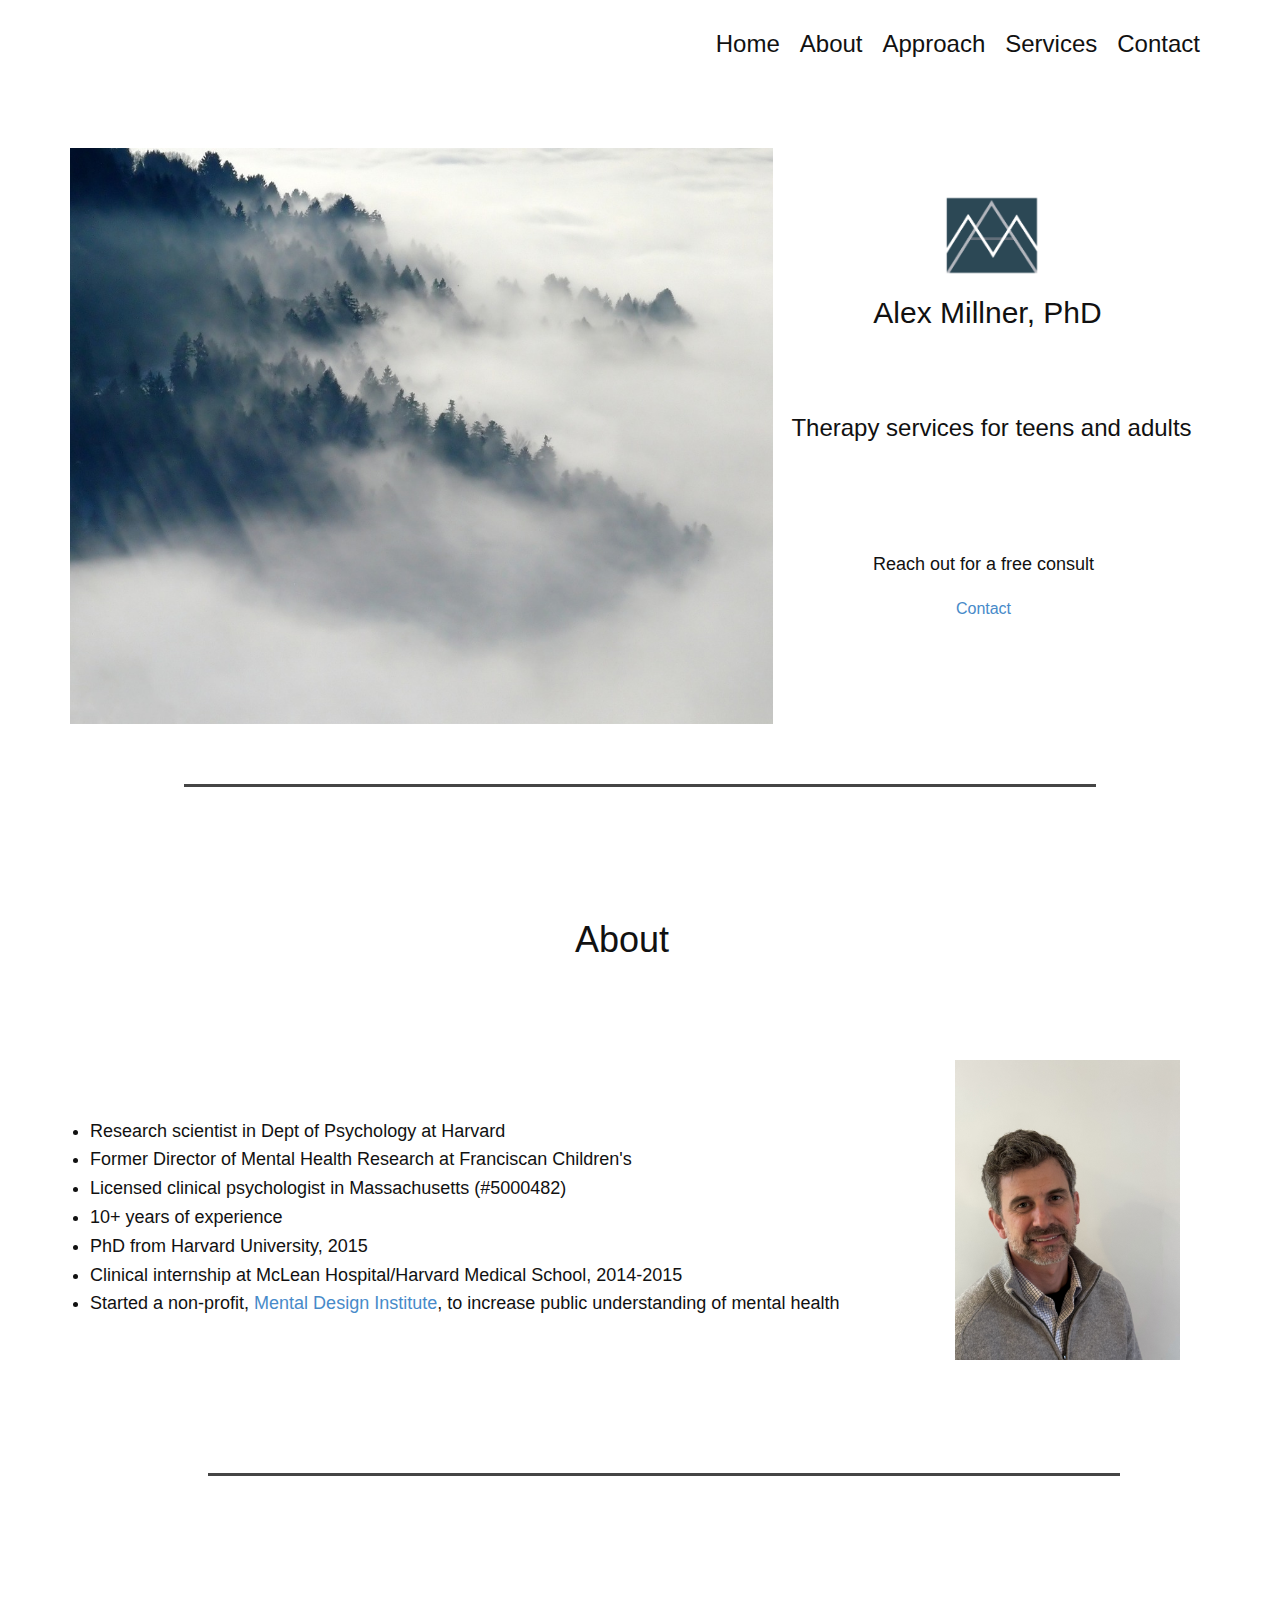
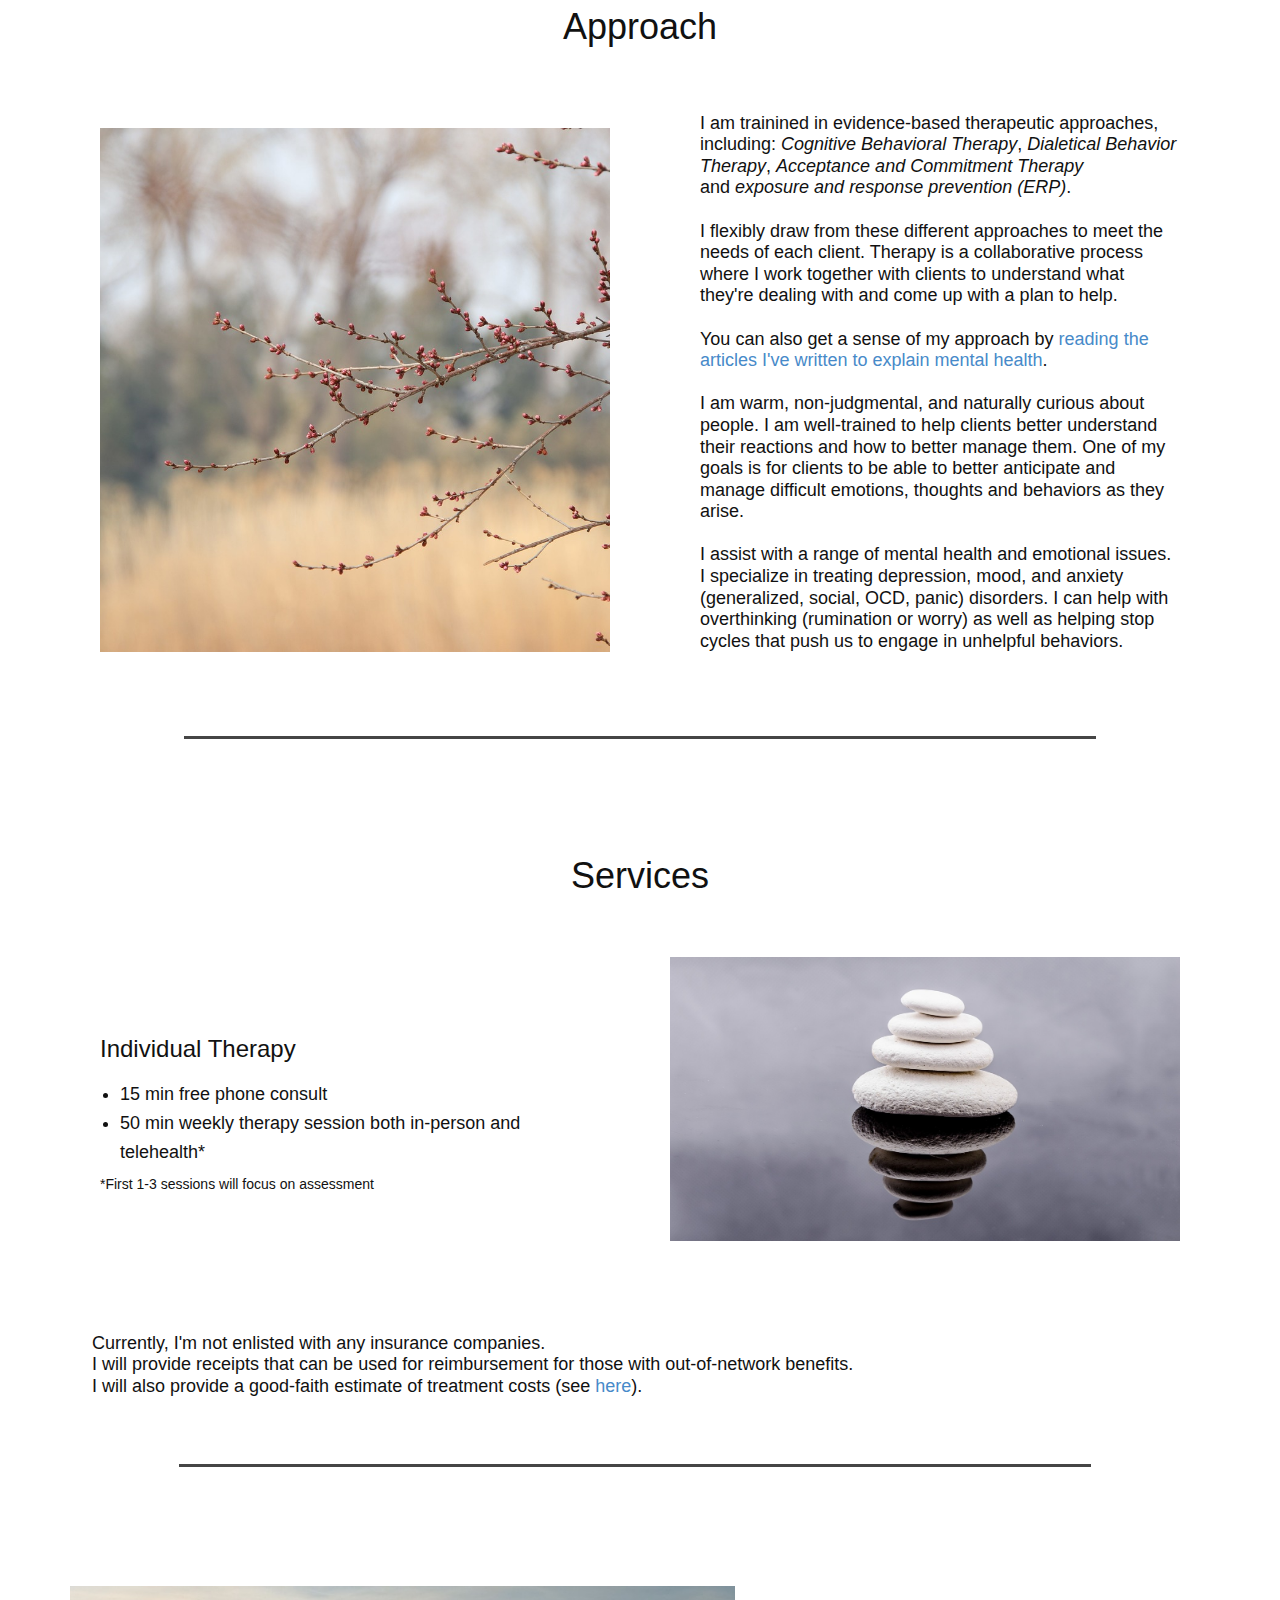
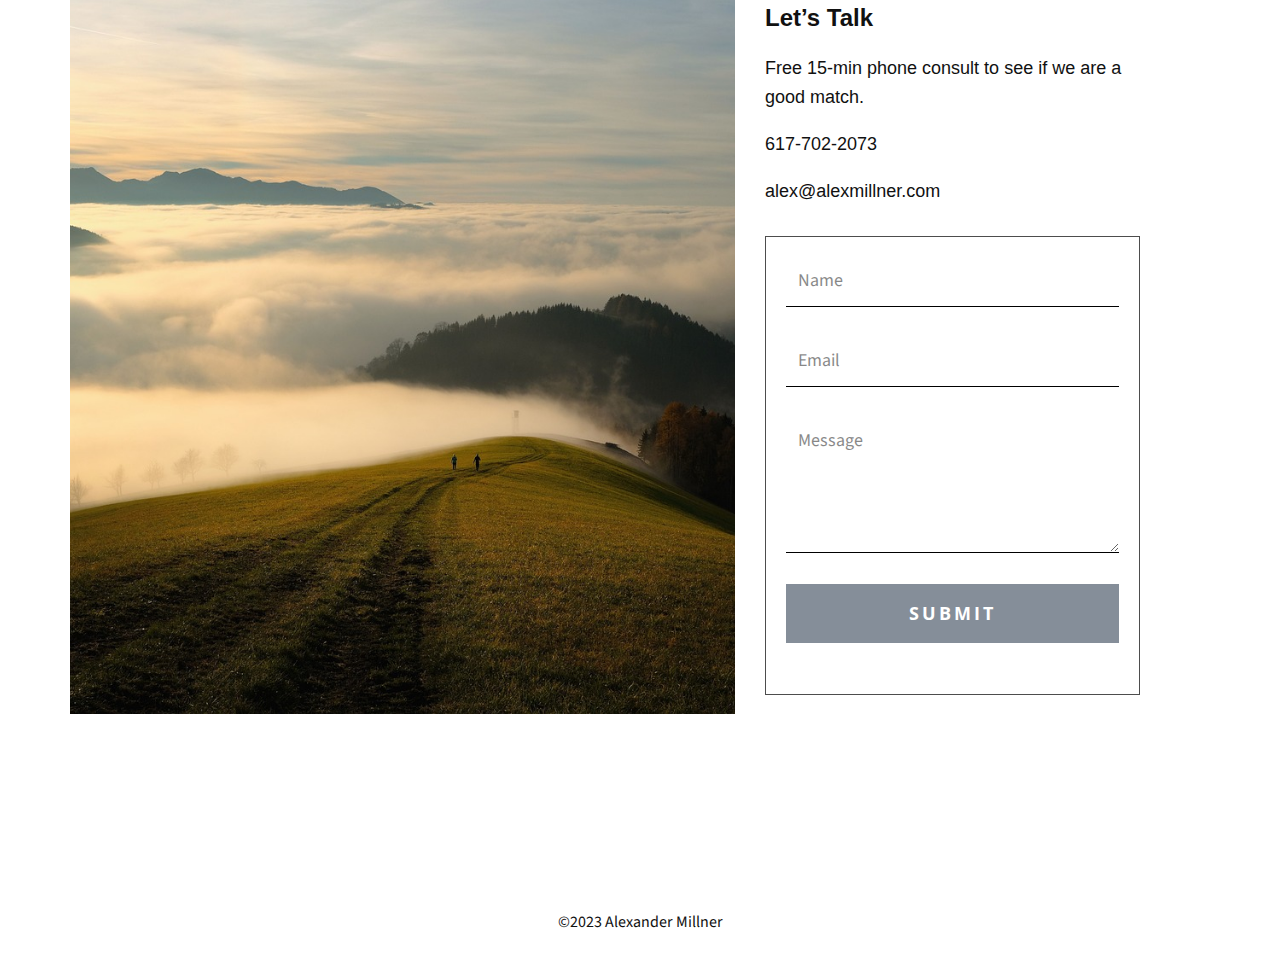
<file: index.html>
<!DOCTYPE html>
<html style="font-size: 16px;" lang="en-US"><head>
    <meta name="viewport" content="width=device-width, initial-scale=1.0">
    <meta charset="utf-8">
    <meta name="keywords" content="therapy, cbt, individual therapy, cognitive, behavioral, dialectical">
    <meta name="description" content="">
    <title>Home</title>
    <link rel="stylesheet" href="nicepage.css" media="screen">
<link rel="stylesheet" href="Home.css" media="screen">
    <script class="u-script" type="text/javascript" src="jquery.js" defer=""></script>
    <script class="u-script" type="text/javascript" src="nicepage.js" defer=""></script>
    <meta name="referrer" content="origin">
    <link rel="icon" href="images/favicon1.png">
    <link id="u-theme-google-font" rel="stylesheet" href="https://fonts.googleapis.com/css?family=Roboto:100,100i,300,300i,400,400i,500,500i,700,700i,900,900i|Open+Sans:300,300i,400,400i,500,500i,600,600i,700,700i,800,800i">
    <link id="u-page-google-font" rel="stylesheet" href="https://fonts.googleapis.com/css?family=Source+Sans+Pro:200,200i,300,300i,400,400i,600,600i,700,700i,900,900i">
    
    
    
    
    
    
    <script type="application/ld+json">{
		"@context": "http://schema.org",
		"@type": "Organization",
		"name": "Alex Millner - Therapy"
}</script>
    <meta name="theme-color" content="#478ac9">
    <meta property="og:title" content="Home">
    <meta property="og:description" content="">
    <meta property="og:type" content="website">
  <script>
    function gdprConfirmed() {
        return true;
    }
    if (gdprConfirmed()) {
    document.write("\
    \
    <!-- Google Analytics -->\
    <gascript async src=\"https://www.googletagmanager.com/gtag/js?id=G-HRF4M7QEZ7\"></gascript>\
    <gascript>\
        window.dataLayer = window.dataLayer || [];\
        function gtag(){dataLayer.push(arguments);}\
        gtag('js', new Date());\
        gtag('config', 'G-HRF4M7QEZ7');\
    </gascript>\
    <!-- End Google Analytics -->\
    ".replace(/gascript/g, 'script'));
    }
    </script><script>
    function gdprConfirmed() {
        return true;
    }
    </script>
    <script>
    if (gdprConfirmed()) {
        document.write("<sc" + "ript src=\"https://www.google.com/recaptcha/api.js?render=6LfGWAAmAAAAAPuD65uDuS9Z0bM4aeB18XL4kDId\"></sc" + "ript>");
    }
    </script>
    <script>
    if (gdprConfirmed()) {
        (function (grecaptcha, sitekey, actions) {
            var recaptcha = {
                execute: function (action, submitFormCb) {
                    try {
                        grecaptcha.execute(
                            sitekey,
                            {action: action}
                        ).then(function (token) {
                            var forms = document.getElementsByTagName('form');

                            for (var i = 0; i < forms.length; i++) {
                                var fields = forms[i].getElementsByTagName('input');

                                for (var j = 0; j < fields.length; j++) {
                                    var field = fields[j];

                                    if ('recaptchaResponse' === field.getAttribute('name')) {
                                        field.setAttribute('value', token);
                                        break;
                                    }
                                }
                            }
                            submitFormCb();
                        });
                    } catch (e) {
                        var formError = document.querySelector('.u-form-send-error');

                        if (formError) {
                            formError.innerText = 'Site Owner Error: ' + e.message.replace(/:[\s\S]*/, '');
                            formError.style.display = 'block';
                        }
                    }
                },

                executeContact: function (submitFormCb) {
                    recaptcha.execute(actions['contact'], submitFormCb);
                }
            };

            window.recaptchaObject = recaptcha;
        })(
            grecaptcha,
            
            '6LfGWAAmAAAAAPuD65uDuS9Z0bM4aeB18XL4kDId',
            {'contact': 'contact'}
        );
    }
    </script>
</head>
  <body data-home-page="Home.html" data-home-page-title="Home" class="u-body u-xl-mode" data-lang="en"><header class="u-clearfix u-header u-header" id="sec-25e7"><div class="u-clearfix u-sheet u-sheet-1">
        <nav class="u-menu u-menu-one-level u-offcanvas u-menu-1">
          <div class="menu-collapse u-custom-font u-font-arial" style="font-size: 1.5rem; letter-spacing: 0px;">
            <a class="u-button-style u-custom-left-right-menu-spacing u-custom-padding-bottom u-custom-text-active-color u-custom-text-hover-color u-custom-top-bottom-menu-spacing u-nav-link u-text-active-palette-1-base u-text-hover-palette-2-base" href="#">
              <svg class="u-svg-link" viewBox="0 0 24 24"><use xmlns:xlink="http://www.w3.org/1999/xlink" xlink:href="#menu-hamburger"></use></svg>
              <svg class="u-svg-content" version="1.1" id="menu-hamburger" viewBox="0 0 16 16" x="0px" y="0px" xmlns:xlink="http://www.w3.org/1999/xlink" xmlns="http://www.w3.org/2000/svg"><g><rect y="1" width="16" height="2"></rect><rect y="7" width="16" height="2"></rect><rect y="13" width="16" height="2"></rect>
</g></svg>
            </a>
          </div>
          <div class="u-custom-menu u-nav-container">
            <ul class="u-custom-font u-font-arial u-nav u-unstyled u-nav-1"><li class="u-nav-item"><a class="u-button-style u-nav-link u-text-active-black u-text-hover-palette-1-base" href="Home.html#sec-e6ec" style="padding: 10px;">Home</a>
</li><li class="u-nav-item"><a class="u-button-style u-nav-link u-text-active-black u-text-hover-palette-1-base" href="Home.html#sec-7d40" style="padding: 10px;">About</a>
</li><li class="u-nav-item"><a class="u-button-style u-nav-link u-text-active-black u-text-hover-palette-1-base" href="Home.html#sec-0577" style="padding: 10px;">Approach</a>
</li><li class="u-nav-item"><a class="u-button-style u-nav-link u-text-active-black u-text-hover-palette-1-base" href="Home.html#sec-e2c8" style="padding: 10px;">Services</a>
</li><li class="u-nav-item"><a class="u-button-style u-nav-link u-text-active-black u-text-hover-palette-1-base" href="Home.html#carousel_4a76" style="padding: 10px;">Contact</a>
</li></ul>
          </div>
          <div class="u-custom-menu u-nav-container-collapse">
            <div class="u-black u-container-style u-inner-container-layout u-opacity u-opacity-95 u-sidenav">
              <div class="u-inner-container-layout u-sidenav-overflow">
                <div class="u-menu-close"></div>
                <ul class="u-align-center u-nav u-popupmenu-items u-unstyled u-nav-2"><li class="u-nav-item"><a class="u-button-style u-nav-link" href="Home.html#sec-e6ec">Home</a>
</li><li class="u-nav-item"><a class="u-button-style u-nav-link" href="Home.html#sec-7d40">About</a>
</li><li class="u-nav-item"><a class="u-button-style u-nav-link" href="Home.html#sec-0577">Approach</a>
</li><li class="u-nav-item"><a class="u-button-style u-nav-link" href="Home.html#sec-e2c8">Services</a>
</li><li class="u-nav-item"><a class="u-button-style u-nav-link" href="Home.html#carousel_4a76">Contact</a>
</li></ul>
              </div>
            </div>
            <div class="u-black u-menu-overlay u-opacity u-opacity-70"></div>
          </div>
        </nav>
      </div></header>
    <section class="u-clearfix u-white u-section-1" id="sec-e6ec">
      <div class="u-clearfix u-sheet u-valign-middle u-sheet-1">
        <div class="u-clearfix u-expanded-width u-layout-wrap u-layout-wrap-1">
          <div class="u-gutter-0 u-layout">
            <div class="u-layout-row">
              <div class="u-container-style u-image u-layout-cell u-size-37 u-image-1" data-image-width="1280" data-image-height="914">
                <div class="u-container-layout u-container-layout-1"></div>
              </div>
              <div class="u-align-center u-container-style u-layout-cell u-size-23 u-layout-cell-2">
                <div class="u-container-layout u-container-layout-2">
                  <img class="u-image u-image-contain u-image-default u-image-2" src="images/Artboard8.png" alt="" data-image-width="851" data-image-height="717">
                  <div class="u-align-center u-container-style u-expanded-width u-group u-shape-rectangle u-group-1">
                    <div class="u-container-layout u-container-layout-3">
                      <h3 class="u-custom-font u-font-arial u-text u-text-1"> Alex Millner, PhD</h3>
                    </div>
                  </div>
                  <div class="u-align-center u-container-style u-expanded-width u-group u-shape-rectangle u-group-2">
                    <div class="u-container-layout u-valign-middle u-container-layout-4">
                      <p class="u-custom-font u-font-arial u-text u-text-2">Therapy services for teens and adults</p>
                    </div>
                  </div>
                  <div class="u-align-center u-container-style u-group u-shape-rectangle u-group-3">
                    <div class="u-container-layout u-container-layout-5">
                      <h6 class="u-custom-font u-font-arial u-text u-text-3">Reach out for a free consult</h6>
                      <p class="u-custom-font u-font-arial u-text u-text-4">
                        <a href="Home.html#carousel_4a76" class="u-active-none u-border-none u-btn u-button-link u-button-style u-hover-none u-none u-text-palette-1-base u-btn-1">Contact</a>
                      </p>
                    </div>
                  </div>
                </div>
              </div>
            </div>
          </div>
        </div>
      </div>
    </section>
    <section class="u-clearfix u-section-2" id="sec-7d40">
      <div class="u-clearfix u-sheet u-valign-middle-xs u-sheet-1">
        <div class="u-border-3 u-border-grey-dark-1 u-line u-line-horizontal u-line-1"></div>
        <div class="u-container-style u-expanded-width u-group u-shape-rectangle u-group-1">
          <div class="u-container-layout u-container-layout-1"></div>
        </div>
        <div class="u-clearfix u-expanded-width u-layout-wrap u-layout-wrap-1">
          <div class="u-gutter-0 u-layout" style="">
            <div class="u-layout-col" style="">
              <div class="u-size-30">
                <div class="u-layout-col">
                  <div class="u-container-style u-layout-cell u-shape-rectangle u-size-60 u-layout-cell-1">
                    <div class="u-container-layout u-container-layout-2">
                      <h2 class="u-align-center u-custom-font u-font-arial u-text u-text-default u-text-1">Ab​o​u​t</h2>
                    </div>
                  </div>
                </div>
              </div>
              <div class="u-size-30" style="">
                <div class="u-layout-row" style="">
                  <div class="u-align-left u-container-style u-layout-cell u-shape-rectangle u-size-45 u-layout-cell-2">
                    <div class="u-container-layout u-container-layout-3">
                      <ul class="u-custom-font u-font-arial u-text u-text-2">
                        <li>Research scientist in Dept of Psychology at Harvard<br>
                        </li>
                        <li>Former Director of Mental Health Research at Franciscan Children's<br>
                        </li>
                        <li>Licensed clinical psychologist in ​​Massachusetts (#5000482)</li>
                        <li>10+ years of experience</li>
                        <li>PhD from Harvard University, 2015</li>
                        <li>Clinical internship at McLean Hospital/Harvard Medical School, 2014-2015</li>
                        <li>Started a non-profit, <a href="https://www.mentaldesigninstitute.org" class="u-active-none u-border-none u-btn u-button-link u-button-style u-hover-none u-none u-text-palette-1-base u-btn-1" target="_blank">Mental Design Institute</a>, to increase public understanding of mental health
                        </li>
                      </ul>
                    </div>
                  </div>
                  <div class="u-container-style u-layout-cell u-size-15 u-layout-cell-3">
                    <div class="u-container-layout u-valign-bottom-lg u-valign-bottom-md u-valign-bottom-sm u-valign-bottom-xl u-container-layout-4">
                      <img class="u-expanded-width-lg u-expanded-width-md u-expanded-width-sm u-expanded-width-xl u-image u-image-contain u-image-1" src="images/HeadshotV2.jpg" data-image-width="3024" data-image-height="4032">
                    </div>
                  </div>
                </div>
              </div>
            </div>
          </div>
        </div>
      </div>
    </section>
    <section class="u-clearfix u-section-3" id="sec-0577">
      <div class="u-clearfix u-sheet u-sheet-1">
        <div class="u-container-style u-expanded-width u-group u-white u-group-1">
          <div class="u-container-layout u-container-layout-1">
            <div class="u-border-3 u-border-grey-dark-1 u-line u-line-horizontal u-line-1"></div>
          </div>
        </div>
        <div class="u-clearfix u-expanded-width u-layout-wrap u-layout-wrap-1">
          <div class="u-gutter-0 u-layout">
            <div class="u-layout-col">
              <div class="u-size-30">
                <div class="u-layout-col">
                  <div class="u-container-style u-layout-cell u-size-60 u-layout-cell-1">
                    <div class="u-container-layout u-container-layout-2">
                      <h2 class="u-align-center u-custom-font u-font-arial u-text u-text-1">Approach</h2>
                    </div>
                  </div>
                </div>
              </div>
              <div class="u-size-30">
                <div class="u-layout-row">
                  <div class="u-container-style u-layout-cell u-size-30 u-layout-cell-2">
                    <div class="u-container-layout u-valign-bottom u-container-layout-3">
                      <img class="u-expanded-width u-image u-image-1" src="images/254be7f87cf2f32e058e57bea42d16b8447ed69343c251c4d45672c1e4e999e674d2b9d7f7c5306f916253ab6aa518a4e0087d51c2118d660512f1_1280.jpg" data-image-width="1280" data-image-height="853">
                    </div>
                  </div>
                  <div class="u-container-style u-layout-cell u-size-30 u-layout-cell-3">
                    <div class="u-container-layout u-valign-middle u-container-layout-4">
                      <div class="u-align-left u-container-style u-expanded-width u-group u-white u-group-2">
                        <div class="u-container-layout u-container-layout-5">
                          <h3 class="u-custom-font u-font-arial u-text u-text-2">I am trainined in  evidence-based therapeutic approaches, including:&nbsp;<span style="font-style: italic;">Cognitive Behavioral Therapy</span>,&nbsp;<span style="font-style: italic;">Dialetical Behavior Therapy</span>,&nbsp;<span style="font-style: italic;">Acceptance and Commitment Therapy</span> and&nbsp;<span style="font-style: italic;">exposure and response prevention (ERP)</span>.&nbsp;<br>
                            <br>I flexibly draw from these different approaches to meet the needs of each client. Therapy is a collaborative process where I work together with clients to understand what they're dealing with and come up with a plan to help.&nbsp;<br>
                            <br>You can also get a sense of my approach by <a href="https://mentaldesigninstitute.medium.com/" class="u-active-none u-border-none u-btn u-button-link u-button-style u-hover-none u-none u-text-palette-1-base u-btn-1" target="_blank">reading the articles I've written to explain mental health</a>.<br>
                            <br>I am warm, non-judgmental, and naturally curious about people. I am well-trained to help clients better understand their reactions and how to better manage them. One of my goals is for clients to be able to better anticipate and manage difficult emotions, thoughts and behaviors as they arise.<br>
                            <br>I assist with a range of mental health and emotional issues. I specialize in treating depression, mood, and anxiety (generalized, social, OCD, panic) disorders. I can help with overthinking (rumination or worry) as well as helping stop cycles that push us to engage in unhelpful behaviors.
                          </h3>
                        </div>
                      </div>
                    </div>
                  </div>
                </div>
              </div>
            </div>
          </div>
        </div>
        <div class="u-container-style u-expanded-width u-group u-white u-group-3">
          <div class="u-container-layout u-container-layout-6"></div>
        </div>
      </div>
    </section>
    <section class="u-clearfix u-section-4" id="sec-e2c8">
      <div class="u-clearfix u-sheet u-sheet-1">
        <div class="u-container-style u-expanded-width u-group u-shape-rectangle u-group-1">
          <div class="u-container-layout u-container-layout-1">
            <div class="u-border-3 u-border-grey-dark-1 u-line u-line-horizontal u-line-1"></div>
          </div>
        </div>
        <div class="u-clearfix u-expanded-width u-layout-wrap u-palette-3-light-2 u-layout-wrap-1">
          <div class="u-gutter-0 u-layout">
            <div class="u-layout-col">
              <div class="u-size-30">
                <div class="u-layout-col">
                  <div class="u-align-center u-container-style u-layout-cell u-shape-rectangle u-size-60 u-white u-layout-cell-1">
                    <div class="u-container-layout u-container-layout-2">
                      <h2 class="u-custom-font u-font-arial u-text u-text-1">Services</h2>
                    </div>
                  </div>
                </div>
              </div>
              <div class="u-size-30">
                <div class="u-layout-row">
                  <div class="u-align-left u-container-style u-layout-cell u-size-30 u-white u-layout-cell-2">
                    <div class="u-container-layout u-container-layout-3">
                      <p class="u-custom-font u-font-arial u-text u-text-2">Individual Thera​​py</p>
                      <ul class="u-custom-font u-font-arial u-text u-text-3">
                        <li>15 min free phone consult</li>
                        <li>50 min weekly therapy session both in-person and telehealth*</li>
                      </ul>
                      <p class="u-custom-font u-font-arial u-text u-text-4">*First 1-3 sessions will focus on assessment</p>
                    </div>
                  </div>
                  <div class="u-container-style u-layout-cell u-shape-rectangle u-size-30 u-white u-layout-cell-3">
                    <div class="u-container-layout u-valign-bottom u-container-layout-4">
                      <img class="u-expanded-width u-image u-image-1" src="images/5f78465912fe9482103a67df65796bf7a31305ae03bebe39bbd595f6d61343e8e55162c9c417298268227b8ac659d2db6b3b2072a53bc80c68bad8_1280.jpg" data-image-width="1280" data-image-height="847">
                    </div>
                  </div>
                </div>
              </div>
            </div>
          </div>
        </div>
        <div class="u-align-left u-container-style u-expanded-width u-group u-white u-group-2">
          <div class="u-container-layout u-valign-middle u-container-layout-5">
            <h3 class="u-custom-font u-font-arial u-text u-text-5">Currently, I'm not enlisted with any insurance companies.&nbsp;<br>I will provide receipts that can be used for reimbursement for those with out-of-network benefits.<br>I will also provide a good-faith estimate of treatment costs (see <a href="files/GoodFaithNotice.pdf" class="u-active-none u-border-none u-btn u-button-link u-button-style u-file-link u-hover-none u-none u-text-palette-1-base u-btn-1">here</a>).
            </h3>
          </div>
        </div>
      </div>
    </section>
    <section class="u-clearfix u-section-5" id="carousel_4a76">
      <div class="u-clearfix u-sheet u-sheet-1">
        <div class="u-container-style u-expanded-width u-group u-shape-rectangle u-group-1">
          <div class="u-container-layout u-container-layout-1">
            <div class="u-border-3 u-border-grey-dark-1 u-line u-line-horizontal u-line-1"></div>
          </div>
        </div>
        <div class="u-clearfix u-expanded-width u-gutter-0 u-layout-wrap u-layout-wrap-1">
          <div class="u-gutter-0 u-layout">
            <div class="u-layout-row">
              <div class="u-size-35">
                <div class="u-layout-col">
                  <div class="u-align-left u-container-style u-image u-layout-cell u-size-60 u-image-1" data-image-width="1280" data-image-height="853">
                    <div class="u-container-layout u-valign-top u-container-layout-2"></div>
                  </div>
                </div>
              </div>
              <div class="u-size-25">
                <div class="u-layout-col">
                  <div class="u-align-center u-container-style u-layout-cell u-size-30 u-white u-layout-cell-2">
                    <div class="u-container-layout u-container-layout-3">
                      <h2 class="u-align-left u-custom-font u-font-arial u-text u-text-1">Let’s Talk</h2>
                      <div class="u-list u-list-1">
                        <div class="u-repeater u-repeater-1">
                          <div class="u-container-style u-list-item u-repeater-item">
                            <div class="u-container-layout u-similar-container u-container-layout-4">
                              <p class="u-custom-font u-font-arial u-text u-text-2">Free 15-min phone consult to&nbsp;see if we are a good match.</p>
                            </div>
                          </div>
                          <div class="u-container-style u-list-item u-repeater-item">
                            <div class="u-container-layout u-similar-container u-container-layout-5">
                              <p class="u-custom-font u-font-arial u-text u-text-3">
                                <a class="u-active-none u-border-active-white u-border-hover-white u-border-none u-btn u-button-link u-button-style u-hover-none u-none u-text-active-white u-text-body-color u-text-hover-white u-btn-1" href="https://nicepage.review" data-animation-name="" data-animation-duration="0" data-animation-delay="0" data-animation-direction="">617-702-2073</a>
                              </p>
                            </div>
                          </div>
                          <div class="u-container-style u-list-item u-repeater-item">
                            <div class="u-container-layout u-similar-container u-container-layout-6">
                              <p class="u-custom-font u-font-arial u-text u-text-4">alex@alexmillner.com</p>
                            </div>
                          </div>
                        </div>
                      </div>
                    </div>
                  </div>
                  <div class="u-container-style u-layout-cell u-size-30 u-layout-cell-3">
                    <div class="u-container-layout u-valign-top u-container-layout-7">
                      <div class="u-border-1 u-border-grey-70 u-form u-form-1">
                        <form action="https://forms.nicepagesrv.com/v2/form/process" class="u-clearfix u-form-spacing-30 u-form-vertical u-inner-form" style="padding: 20px;" source="email" name="form">
                          <div class="u-form-group u-form-name">
                            <label for="name-3b9a" class="u-custom-font u-font-arial u-form-control-hidden u-label" wfd-invisible="true">Name</label>
                            <input type="text" placeholder="Name" id="name-3b9a" name="name" class="u-border-1 u-border-black u-border-no-left u-border-no-right u-border-no-top u-custom-font u-font-source-sans-pro u-input u-input-rectangle u-input-1" required="">
                          </div>
                          <div class="u-form-email u-form-group">
                            <label for="email-3b9a" class="u-custom-font u-font-arial u-form-control-hidden u-label" wfd-invisible="true">Email</label>
                            <input type="email" placeholder="Email" id="email-3b9a" name="email" class="u-border-1 u-border-black u-border-no-left u-border-no-right u-border-no-top u-custom-font u-font-source-sans-pro u-input u-input-rectangle u-input-2" required="">
                          </div>
                          <div class="u-form-group u-form-message">
                            <label for="message-3b9a" class="u-custom-font u-font-arial u-form-control-hidden u-label" wfd-invisible="true">Message</label>
                            <textarea placeholder="Message" rows="4" cols="50" id="message-3b9a" name="message" class="u-border-1 u-border-black u-border-no-left u-border-no-right u-border-no-top u-custom-font u-font-source-sans-pro u-input u-input-rectangle u-input-3" required=""></textarea>
                          </div>
                          <div class="u-align-left u-form-group u-form-submit">
                            <a href="#" class="u-active-palette-1-dark-3 u-border-none u-btn u-btn-submit u-button-style u-hover-palette-1-dark-3 u-palette-5-dark-1 u-text-active-white u-text-body-alt-color u-text-hover-white u-btn-2">Submit</a>
                            <input type="submit" value="submit" class="u-form-control-hidden" wfd-invisible="true">
                          </div>
                          <div class="u-form-send-message u-form-send-success" wfd-invisible="true"> Thank you! Your message has been sent. </div>
                          <div class="u-form-send-error u-form-send-message" wfd-invisible="true"> Unable to send your message. Please fix errors then try again. </div>
                          <input type="hidden" value="" name="recaptchaResponse" wfd-invisible="true">
                          <input type="hidden" name="formServices" value="2d5567c85ada322b641873a556b98a68">
                          <input type="hidden" name="siteKey" value="6LfGWAAmAAAAAPuD65uDuS9Z0bM4aeB18XL4kDId">
                        </form>
                      </div>
                    </div>
                  </div>
                </div>
              </div>
            </div>
          </div>
        </div>
      </div>
    </section>
    
    
    <footer class="u-align-center u-clearfix u-footer" id="sec-633e"><div class="u-clearfix u-sheet u-sheet-1">
        <p class="u-custom-font u-font-source-sans-pro u-text u-text-1">©2023 Alexander Millner</p>
      </div></footer>
  
</body></html>
</file>
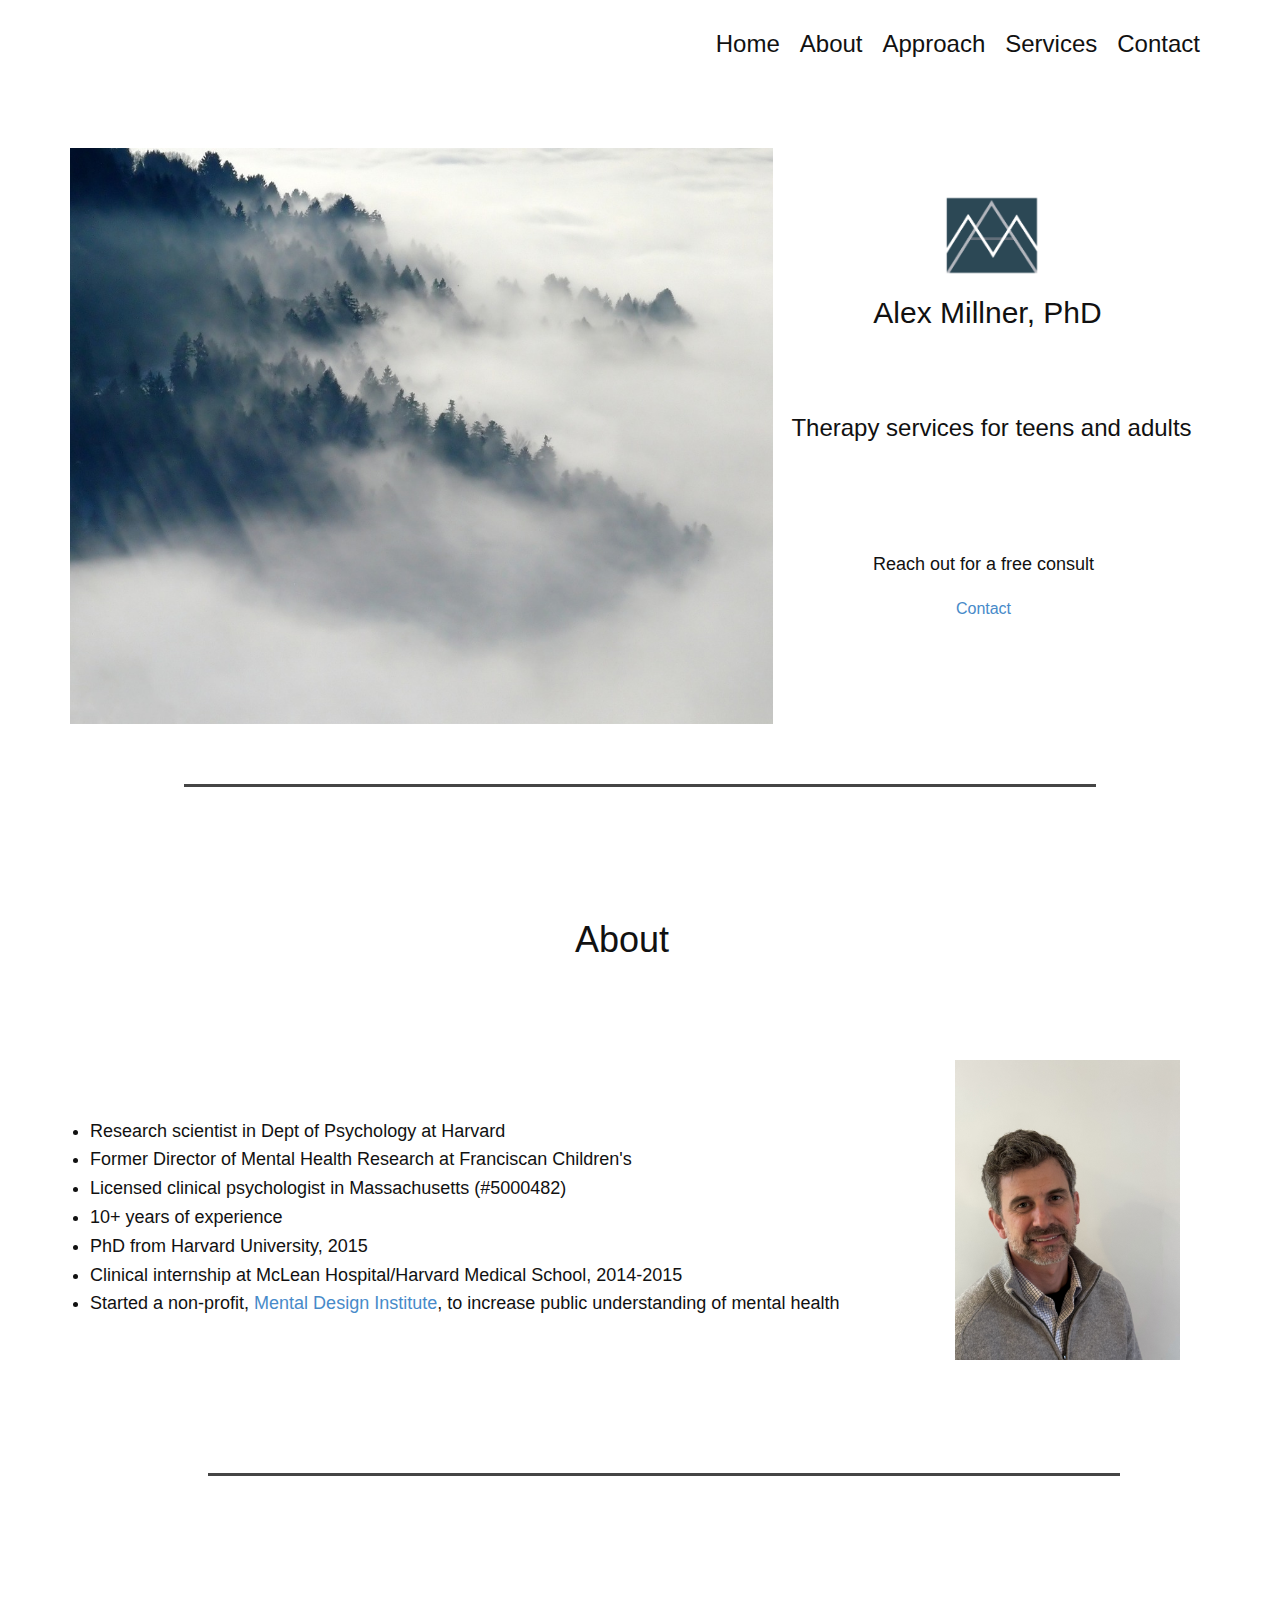
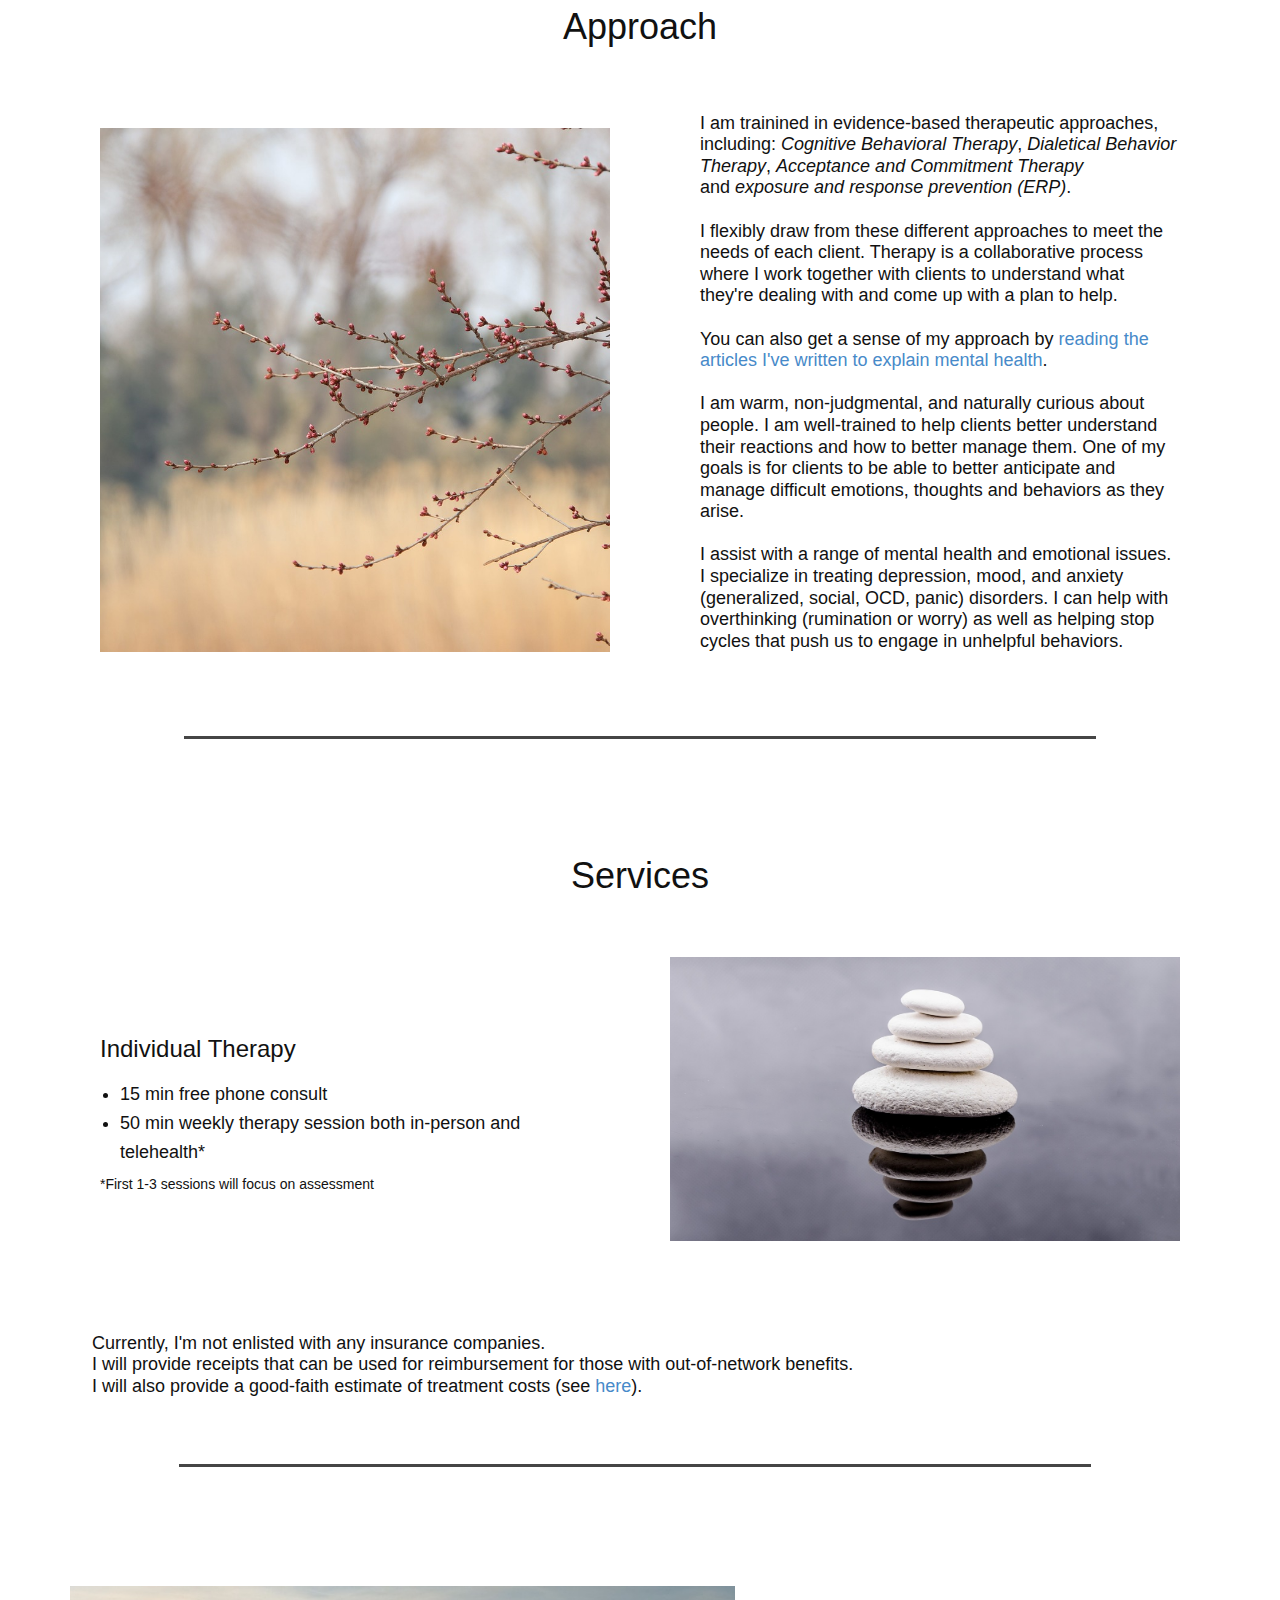
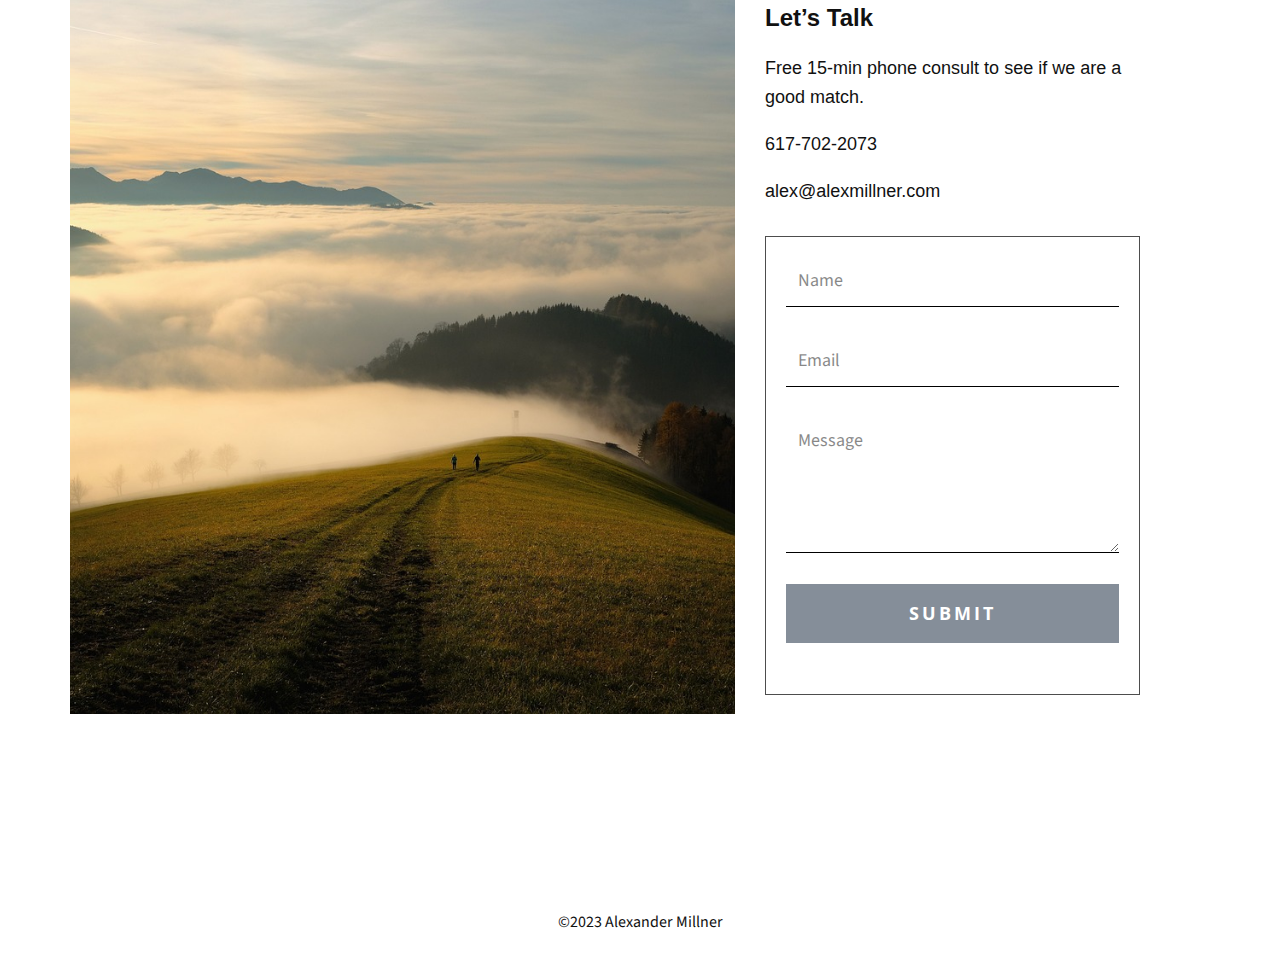
<file: Home.html>
<!DOCTYPE html>
<html style="font-size: 16px;" lang="en-US"><head>
    <meta name="viewport" content="width=device-width, initial-scale=1.0">
    <meta charset="utf-8">
    <meta name="keywords" content="therapy, cbt, individual therapy, cognitive, behavioral, dialectical">
    <meta name="description" content="">
    <title>Home</title>
    <link rel="stylesheet" href="nicepage.css" media="screen">
<link rel="stylesheet" href="Home.css" media="screen">
    <script class="u-script" type="text/javascript" src="jquery.js" defer=""></script>
    <script class="u-script" type="text/javascript" src="nicepage.js" defer=""></script>
    <meta name="referrer" content="origin">
    <link rel="icon" href="images/favicon1.png">
    <link id="u-theme-google-font" rel="stylesheet" href="https://fonts.googleapis.com/css?family=Roboto:100,100i,300,300i,400,400i,500,500i,700,700i,900,900i|Open+Sans:300,300i,400,400i,500,500i,600,600i,700,700i,800,800i">
    <link id="u-page-google-font" rel="stylesheet" href="https://fonts.googleapis.com/css?family=Source+Sans+Pro:200,200i,300,300i,400,400i,600,600i,700,700i,900,900i">
    
    
    
    
    
    
    <script type="application/ld+json">{
		"@context": "http://schema.org",
		"@type": "Organization",
		"name": "Alex Millner - Therapy"
}</script>
    <meta name="theme-color" content="#478ac9">
    <meta property="og:title" content="Home">
    <meta property="og:description" content="">
    <meta property="og:type" content="website">
  <script>
    function gdprConfirmed() {
        return true;
    }
    if (gdprConfirmed()) {
    document.write("\
    \
    <!-- Google Analytics -->\
    <gascript async src=\"https://www.googletagmanager.com/gtag/js?id=G-HRF4M7QEZ7\"></gascript>\
    <gascript>\
        window.dataLayer = window.dataLayer || [];\
        function gtag(){dataLayer.push(arguments);}\
        gtag('js', new Date());\
        gtag('config', 'G-HRF4M7QEZ7');\
    </gascript>\
    <!-- End Google Analytics -->\
    ".replace(/gascript/g, 'script'));
    }
    </script><script>
    function gdprConfirmed() {
        return true;
    }
    </script>
    <script>
    if (gdprConfirmed()) {
        document.write("<sc" + "ript src=\"https://www.google.com/recaptcha/api.js?render=6LfGWAAmAAAAAPuD65uDuS9Z0bM4aeB18XL4kDId\"></sc" + "ript>");
    }
    </script>
    <script>
    if (gdprConfirmed()) {
        (function (grecaptcha, sitekey, actions) {
            var recaptcha = {
                execute: function (action, submitFormCb) {
                    try {
                        grecaptcha.execute(
                            sitekey,
                            {action: action}
                        ).then(function (token) {
                            var forms = document.getElementsByTagName('form');

                            for (var i = 0; i < forms.length; i++) {
                                var fields = forms[i].getElementsByTagName('input');

                                for (var j = 0; j < fields.length; j++) {
                                    var field = fields[j];

                                    if ('recaptchaResponse' === field.getAttribute('name')) {
                                        field.setAttribute('value', token);
                                        break;
                                    }
                                }
                            }
                            submitFormCb();
                        });
                    } catch (e) {
                        var formError = document.querySelector('.u-form-send-error');

                        if (formError) {
                            formError.innerText = 'Site Owner Error: ' + e.message.replace(/:[\s\S]*/, '');
                            formError.style.display = 'block';
                        }
                    }
                },

                executeContact: function (submitFormCb) {
                    recaptcha.execute(actions['contact'], submitFormCb);
                }
            };

            window.recaptchaObject = recaptcha;
        })(
            grecaptcha,
            
            '6LfGWAAmAAAAAPuD65uDuS9Z0bM4aeB18XL4kDId',
            {'contact': 'contact'}
        );
    }
    </script>
</head>
  <body class="u-body u-xl-mode" data-lang="en"><header class="u-clearfix u-header u-header" id="sec-25e7"><div class="u-clearfix u-sheet u-sheet-1">
        <nav class="u-menu u-menu-one-level u-offcanvas u-menu-1">
          <div class="menu-collapse u-custom-font u-font-arial" style="font-size: 1.5rem; letter-spacing: 0px;">
            <a class="u-button-style u-custom-left-right-menu-spacing u-custom-padding-bottom u-custom-text-active-color u-custom-text-hover-color u-custom-top-bottom-menu-spacing u-nav-link u-text-active-palette-1-base u-text-hover-palette-2-base" href="#">
              <svg class="u-svg-link" viewBox="0 0 24 24"><use xmlns:xlink="http://www.w3.org/1999/xlink" xlink:href="#menu-hamburger"></use></svg>
              <svg class="u-svg-content" version="1.1" id="menu-hamburger" viewBox="0 0 16 16" x="0px" y="0px" xmlns:xlink="http://www.w3.org/1999/xlink" xmlns="http://www.w3.org/2000/svg"><g><rect y="1" width="16" height="2"></rect><rect y="7" width="16" height="2"></rect><rect y="13" width="16" height="2"></rect>
</g></svg>
            </a>
          </div>
          <div class="u-custom-menu u-nav-container">
            <ul class="u-custom-font u-font-arial u-nav u-unstyled u-nav-1"><li class="u-nav-item"><a class="u-button-style u-nav-link u-text-active-black u-text-hover-palette-1-base" href="Home.html#sec-e6ec" style="padding: 10px;">Home</a>
</li><li class="u-nav-item"><a class="u-button-style u-nav-link u-text-active-black u-text-hover-palette-1-base" href="Home.html#sec-7d40" style="padding: 10px;">About</a>
</li><li class="u-nav-item"><a class="u-button-style u-nav-link u-text-active-black u-text-hover-palette-1-base" href="Home.html#sec-0577" style="padding: 10px;">Approach</a>
</li><li class="u-nav-item"><a class="u-button-style u-nav-link u-text-active-black u-text-hover-palette-1-base" href="Home.html#sec-e2c8" style="padding: 10px;">Services</a>
</li><li class="u-nav-item"><a class="u-button-style u-nav-link u-text-active-black u-text-hover-palette-1-base" href="Home.html#carousel_4a76" style="padding: 10px;">Contact</a>
</li></ul>
          </div>
          <div class="u-custom-menu u-nav-container-collapse">
            <div class="u-black u-container-style u-inner-container-layout u-opacity u-opacity-95 u-sidenav">
              <div class="u-inner-container-layout u-sidenav-overflow">
                <div class="u-menu-close"></div>
                <ul class="u-align-center u-nav u-popupmenu-items u-unstyled u-nav-2"><li class="u-nav-item"><a class="u-button-style u-nav-link" href="Home.html#sec-e6ec">Home</a>
</li><li class="u-nav-item"><a class="u-button-style u-nav-link" href="Home.html#sec-7d40">About</a>
</li><li class="u-nav-item"><a class="u-button-style u-nav-link" href="Home.html#sec-0577">Approach</a>
</li><li class="u-nav-item"><a class="u-button-style u-nav-link" href="Home.html#sec-e2c8">Services</a>
</li><li class="u-nav-item"><a class="u-button-style u-nav-link" href="Home.html#carousel_4a76">Contact</a>
</li></ul>
              </div>
            </div>
            <div class="u-black u-menu-overlay u-opacity u-opacity-70"></div>
          </div>
        </nav>
      </div></header>
    <section class="u-clearfix u-white u-section-1" id="sec-e6ec">
      <div class="u-clearfix u-sheet u-valign-middle u-sheet-1">
        <div class="u-clearfix u-expanded-width u-layout-wrap u-layout-wrap-1">
          <div class="u-gutter-0 u-layout">
            <div class="u-layout-row">
              <div class="u-container-style u-image u-layout-cell u-size-37 u-image-1" data-image-width="1280" data-image-height="914">
                <div class="u-container-layout u-container-layout-1"></div>
              </div>
              <div class="u-align-center u-container-style u-layout-cell u-size-23 u-layout-cell-2">
                <div class="u-container-layout u-container-layout-2">
                  <img class="u-image u-image-contain u-image-default u-image-2" src="images/Artboard8.png" alt="" data-image-width="851" data-image-height="717">
                  <div class="u-align-center u-container-style u-expanded-width u-group u-shape-rectangle u-group-1">
                    <div class="u-container-layout u-container-layout-3">
                      <h3 class="u-custom-font u-font-arial u-text u-text-1"> Alex Millner, PhD</h3>
                    </div>
                  </div>
                  <div class="u-align-center u-container-style u-expanded-width u-group u-shape-rectangle u-group-2">
                    <div class="u-container-layout u-valign-middle u-container-layout-4">
                      <p class="u-custom-font u-font-arial u-text u-text-2">Therapy services for teens and adults</p>
                    </div>
                  </div>
                  <div class="u-align-center u-container-style u-group u-shape-rectangle u-group-3">
                    <div class="u-container-layout u-container-layout-5">
                      <h6 class="u-custom-font u-font-arial u-text u-text-3">Reach out for a free consult</h6>
                      <p class="u-custom-font u-font-arial u-text u-text-4">
                        <a href="Home.html#carousel_4a76" class="u-active-none u-border-none u-btn u-button-link u-button-style u-hover-none u-none u-text-palette-1-base u-btn-1">Contact</a>
                      </p>
                    </div>
                  </div>
                </div>
              </div>
            </div>
          </div>
        </div>
      </div>
    </section>
    <section class="u-clearfix u-section-2" id="sec-7d40">
      <div class="u-clearfix u-sheet u-valign-middle-xs u-sheet-1">
        <div class="u-border-3 u-border-grey-dark-1 u-line u-line-horizontal u-line-1"></div>
        <div class="u-container-style u-expanded-width u-group u-shape-rectangle u-group-1">
          <div class="u-container-layout u-container-layout-1"></div>
        </div>
        <div class="u-clearfix u-expanded-width u-layout-wrap u-layout-wrap-1">
          <div class="u-gutter-0 u-layout" style="">
            <div class="u-layout-col" style="">
              <div class="u-size-30">
                <div class="u-layout-col">
                  <div class="u-container-style u-layout-cell u-shape-rectangle u-size-60 u-layout-cell-1">
                    <div class="u-container-layout u-container-layout-2">
                      <h2 class="u-align-center u-custom-font u-font-arial u-text u-text-default u-text-1">Ab​o​u​t</h2>
                    </div>
                  </div>
                </div>
              </div>
              <div class="u-size-30" style="">
                <div class="u-layout-row" style="">
                  <div class="u-align-left u-container-style u-layout-cell u-shape-rectangle u-size-45 u-layout-cell-2">
                    <div class="u-container-layout u-container-layout-3">
                      <ul class="u-custom-font u-font-arial u-text u-text-2">
                        <li>Research scientist in Dept of Psychology at Harvard<br>
                        </li>
                        <li>Former Director of Mental Health Research at Franciscan Children's<br>
                        </li>
                        <li>Licensed clinical psychologist in ​​Massachusetts (#5000482)</li>
                        <li>10+ years of experience</li>
                        <li>PhD from Harvard University, 2015</li>
                        <li>Clinical internship at McLean Hospital/Harvard Medical School, 2014-2015</li>
                        <li>Started a non-profit, <a href="https://www.mentaldesigninstitute.org" class="u-active-none u-border-none u-btn u-button-link u-button-style u-hover-none u-none u-text-palette-1-base u-btn-1" target="_blank">Mental Design Institute</a>, to increase public understanding of mental health
                        </li>
                      </ul>
                    </div>
                  </div>
                  <div class="u-container-style u-layout-cell u-size-15 u-layout-cell-3">
                    <div class="u-container-layout u-valign-bottom-lg u-valign-bottom-md u-valign-bottom-sm u-valign-bottom-xl u-container-layout-4">
                      <img class="u-expanded-width-lg u-expanded-width-md u-expanded-width-sm u-expanded-width-xl u-image u-image-contain u-image-1" src="images/HeadshotV2.jpg" data-image-width="3024" data-image-height="4032">
                    </div>
                  </div>
                </div>
              </div>
            </div>
          </div>
        </div>
      </div>
    </section>
    <section class="u-clearfix u-section-3" id="sec-0577">
      <div class="u-clearfix u-sheet u-sheet-1">
        <div class="u-container-style u-expanded-width u-group u-white u-group-1">
          <div class="u-container-layout u-container-layout-1">
            <div class="u-border-3 u-border-grey-dark-1 u-line u-line-horizontal u-line-1"></div>
          </div>
        </div>
        <div class="u-clearfix u-expanded-width u-layout-wrap u-layout-wrap-1">
          <div class="u-gutter-0 u-layout">
            <div class="u-layout-col">
              <div class="u-size-30">
                <div class="u-layout-col">
                  <div class="u-container-style u-layout-cell u-size-60 u-layout-cell-1">
                    <div class="u-container-layout u-container-layout-2">
                      <h2 class="u-align-center u-custom-font u-font-arial u-text u-text-1">Approach</h2>
                    </div>
                  </div>
                </div>
              </div>
              <div class="u-size-30">
                <div class="u-layout-row">
                  <div class="u-container-style u-layout-cell u-size-30 u-layout-cell-2">
                    <div class="u-container-layout u-valign-bottom u-container-layout-3">
                      <img class="u-expanded-width u-image u-image-1" src="images/254be7f87cf2f32e058e57bea42d16b8447ed69343c251c4d45672c1e4e999e674d2b9d7f7c5306f916253ab6aa518a4e0087d51c2118d660512f1_1280.jpg" data-image-width="1280" data-image-height="853">
                    </div>
                  </div>
                  <div class="u-container-style u-layout-cell u-size-30 u-layout-cell-3">
                    <div class="u-container-layout u-valign-middle u-container-layout-4">
                      <div class="u-align-left u-container-style u-expanded-width u-group u-white u-group-2">
                        <div class="u-container-layout u-container-layout-5">
                          <h3 class="u-custom-font u-font-arial u-text u-text-2">I am trainined in  evidence-based therapeutic approaches, including:&nbsp;<span style="font-style: italic;">Cognitive Behavioral Therapy</span>,&nbsp;<span style="font-style: italic;">Dialetical Behavior Therapy</span>,&nbsp;<span style="font-style: italic;">Acceptance and Commitment Therapy</span> and&nbsp;<span style="font-style: italic;">exposure and response prevention (ERP)</span>.&nbsp;<br>
                            <br>I flexibly draw from these different approaches to meet the needs of each client. Therapy is a collaborative process where I work together with clients to understand what they're dealing with and come up with a plan to help.&nbsp;<br>
                            <br>You can also get a sense of my approach by <a href="https://mentaldesigninstitute.medium.com/" class="u-active-none u-border-none u-btn u-button-link u-button-style u-hover-none u-none u-text-palette-1-base u-btn-1" target="_blank">reading the articles I've written to explain mental health</a>.<br>
                            <br>I am warm, non-judgmental, and naturally curious about people. I am well-trained to help clients better understand their reactions and how to better manage them. One of my goals is for clients to be able to better anticipate and manage difficult emotions, thoughts and behaviors as they arise.<br>
                            <br>I assist with a range of mental health and emotional issues. I specialize in treating depression, mood, and anxiety (generalized, social, OCD, panic) disorders. I can help with overthinking (rumination or worry) as well as helping stop cycles that push us to engage in unhelpful behaviors.
                          </h3>
                        </div>
                      </div>
                    </div>
                  </div>
                </div>
              </div>
            </div>
          </div>
        </div>
        <div class="u-container-style u-expanded-width u-group u-white u-group-3">
          <div class="u-container-layout u-container-layout-6"></div>
        </div>
      </div>
    </section>
    <section class="u-clearfix u-section-4" id="sec-e2c8">
      <div class="u-clearfix u-sheet u-sheet-1">
        <div class="u-container-style u-expanded-width u-group u-shape-rectangle u-group-1">
          <div class="u-container-layout u-container-layout-1">
            <div class="u-border-3 u-border-grey-dark-1 u-line u-line-horizontal u-line-1"></div>
          </div>
        </div>
        <div class="u-clearfix u-expanded-width u-layout-wrap u-palette-3-light-2 u-layout-wrap-1">
          <div class="u-gutter-0 u-layout">
            <div class="u-layout-col">
              <div class="u-size-30">
                <div class="u-layout-col">
                  <div class="u-align-center u-container-style u-layout-cell u-shape-rectangle u-size-60 u-white u-layout-cell-1">
                    <div class="u-container-layout u-container-layout-2">
                      <h2 class="u-custom-font u-font-arial u-text u-text-1">Services</h2>
                    </div>
                  </div>
                </div>
              </div>
              <div class="u-size-30">
                <div class="u-layout-row">
                  <div class="u-align-left u-container-style u-layout-cell u-size-30 u-white u-layout-cell-2">
                    <div class="u-container-layout u-container-layout-3">
                      <p class="u-custom-font u-font-arial u-text u-text-2">Individual Thera​​py</p>
                      <ul class="u-custom-font u-font-arial u-text u-text-3">
                        <li>15 min free phone consult</li>
                        <li>50 min weekly therapy session both in-person and telehealth*</li>
                      </ul>
                      <p class="u-custom-font u-font-arial u-text u-text-4">*First 1-3 sessions will focus on assessment</p>
                    </div>
                  </div>
                  <div class="u-container-style u-layout-cell u-shape-rectangle u-size-30 u-white u-layout-cell-3">
                    <div class="u-container-layout u-valign-bottom u-container-layout-4">
                      <img class="u-expanded-width u-image u-image-1" src="images/5f78465912fe9482103a67df65796bf7a31305ae03bebe39bbd595f6d61343e8e55162c9c417298268227b8ac659d2db6b3b2072a53bc80c68bad8_1280.jpg" data-image-width="1280" data-image-height="847">
                    </div>
                  </div>
                </div>
              </div>
            </div>
          </div>
        </div>
        <div class="u-align-left u-container-style u-expanded-width u-group u-white u-group-2">
          <div class="u-container-layout u-valign-middle u-container-layout-5">
            <h3 class="u-custom-font u-font-arial u-text u-text-5">Currently, I'm not enlisted with any insurance companies.&nbsp;<br>I will provide receipts that can be used for reimbursement for those with out-of-network benefits.<br>I will also provide a good-faith estimate of treatment costs (see <a href="files/GoodFaithNotice.pdf" class="u-active-none u-border-none u-btn u-button-link u-button-style u-file-link u-hover-none u-none u-text-palette-1-base u-btn-1">here</a>).
            </h3>
          </div>
        </div>
      </div>
    </section>
    <section class="u-clearfix u-section-5" id="carousel_4a76">
      <div class="u-clearfix u-sheet u-sheet-1">
        <div class="u-container-style u-expanded-width u-group u-shape-rectangle u-group-1">
          <div class="u-container-layout u-container-layout-1">
            <div class="u-border-3 u-border-grey-dark-1 u-line u-line-horizontal u-line-1"></div>
          </div>
        </div>
        <div class="u-clearfix u-expanded-width u-gutter-0 u-layout-wrap u-layout-wrap-1">
          <div class="u-gutter-0 u-layout">
            <div class="u-layout-row">
              <div class="u-size-35">
                <div class="u-layout-col">
                  <div class="u-align-left u-container-style u-image u-layout-cell u-size-60 u-image-1" data-image-width="1280" data-image-height="853">
                    <div class="u-container-layout u-valign-top u-container-layout-2"></div>
                  </div>
                </div>
              </div>
              <div class="u-size-25">
                <div class="u-layout-col">
                  <div class="u-align-center u-container-style u-layout-cell u-size-30 u-white u-layout-cell-2">
                    <div class="u-container-layout u-container-layout-3">
                      <h2 class="u-align-left u-custom-font u-font-arial u-text u-text-1">Let’s Talk</h2>
                      <div class="u-list u-list-1">
                        <div class="u-repeater u-repeater-1">
                          <div class="u-container-style u-list-item u-repeater-item">
                            <div class="u-container-layout u-similar-container u-container-layout-4">
                              <p class="u-custom-font u-font-arial u-text u-text-2">Free 15-min phone consult to&nbsp;see if we are a good match.</p>
                            </div>
                          </div>
                          <div class="u-container-style u-list-item u-repeater-item">
                            <div class="u-container-layout u-similar-container u-container-layout-5">
                              <p class="u-custom-font u-font-arial u-text u-text-3">
                                <a class="u-active-none u-border-active-white u-border-hover-white u-border-none u-btn u-button-link u-button-style u-hover-none u-none u-text-active-white u-text-body-color u-text-hover-white u-btn-1" href="https://nicepage.review" data-animation-name="" data-animation-duration="0" data-animation-delay="0" data-animation-direction="">617-702-2073</a>
                              </p>
                            </div>
                          </div>
                          <div class="u-container-style u-list-item u-repeater-item">
                            <div class="u-container-layout u-similar-container u-container-layout-6">
                              <p class="u-custom-font u-font-arial u-text u-text-4">alex@alexmillner.com</p>
                            </div>
                          </div>
                        </div>
                      </div>
                    </div>
                  </div>
                  <div class="u-container-style u-layout-cell u-size-30 u-layout-cell-3">
                    <div class="u-container-layout u-valign-top u-container-layout-7">
                      <div class="u-border-1 u-border-grey-70 u-form u-form-1">
                        <form action="https://forms.nicepagesrv.com/v2/form/process" class="u-clearfix u-form-spacing-30 u-form-vertical u-inner-form" style="padding: 20px;" source="email" name="form">
                          <div class="u-form-group u-form-name">
                            <label for="name-3b9a" class="u-custom-font u-font-arial u-form-control-hidden u-label" wfd-invisible="true">Name</label>
                            <input type="text" placeholder="Name" id="name-3b9a" name="name" class="u-border-1 u-border-black u-border-no-left u-border-no-right u-border-no-top u-custom-font u-font-source-sans-pro u-input u-input-rectangle u-input-1" required="">
                          </div>
                          <div class="u-form-email u-form-group">
                            <label for="email-3b9a" class="u-custom-font u-font-arial u-form-control-hidden u-label" wfd-invisible="true">Email</label>
                            <input type="email" placeholder="Email" id="email-3b9a" name="email" class="u-border-1 u-border-black u-border-no-left u-border-no-right u-border-no-top u-custom-font u-font-source-sans-pro u-input u-input-rectangle u-input-2" required="">
                          </div>
                          <div class="u-form-group u-form-message">
                            <label for="message-3b9a" class="u-custom-font u-font-arial u-form-control-hidden u-label" wfd-invisible="true">Message</label>
                            <textarea placeholder="Message" rows="4" cols="50" id="message-3b9a" name="message" class="u-border-1 u-border-black u-border-no-left u-border-no-right u-border-no-top u-custom-font u-font-source-sans-pro u-input u-input-rectangle u-input-3" required=""></textarea>
                          </div>
                          <div class="u-align-left u-form-group u-form-submit">
                            <a href="#" class="u-active-palette-1-dark-3 u-border-none u-btn u-btn-submit u-button-style u-hover-palette-1-dark-3 u-palette-5-dark-1 u-text-active-white u-text-body-alt-color u-text-hover-white u-btn-2">Submit</a>
                            <input type="submit" value="submit" class="u-form-control-hidden" wfd-invisible="true">
                          </div>
                          <div class="u-form-send-message u-form-send-success" wfd-invisible="true"> Thank you! Your message has been sent. </div>
                          <div class="u-form-send-error u-form-send-message" wfd-invisible="true"> Unable to send your message. Please fix errors then try again. </div>
                          <input type="hidden" value="" name="recaptchaResponse" wfd-invisible="true">
                          <input type="hidden" name="formServices" value="2d5567c85ada322b641873a556b98a68">
                          <input type="hidden" name="siteKey" value="6LfGWAAmAAAAAPuD65uDuS9Z0bM4aeB18XL4kDId">
                        </form>
                      </div>
                    </div>
                  </div>
                </div>
              </div>
            </div>
          </div>
        </div>
      </div>
    </section>
    
    
    <footer class="u-align-center u-clearfix u-footer" id="sec-633e"><div class="u-clearfix u-sheet u-sheet-1">
        <p class="u-custom-font u-font-source-sans-pro u-text u-text-1">©2023 Alexander Millner</p>
      </div></footer>
  
</body></html>
</file>
